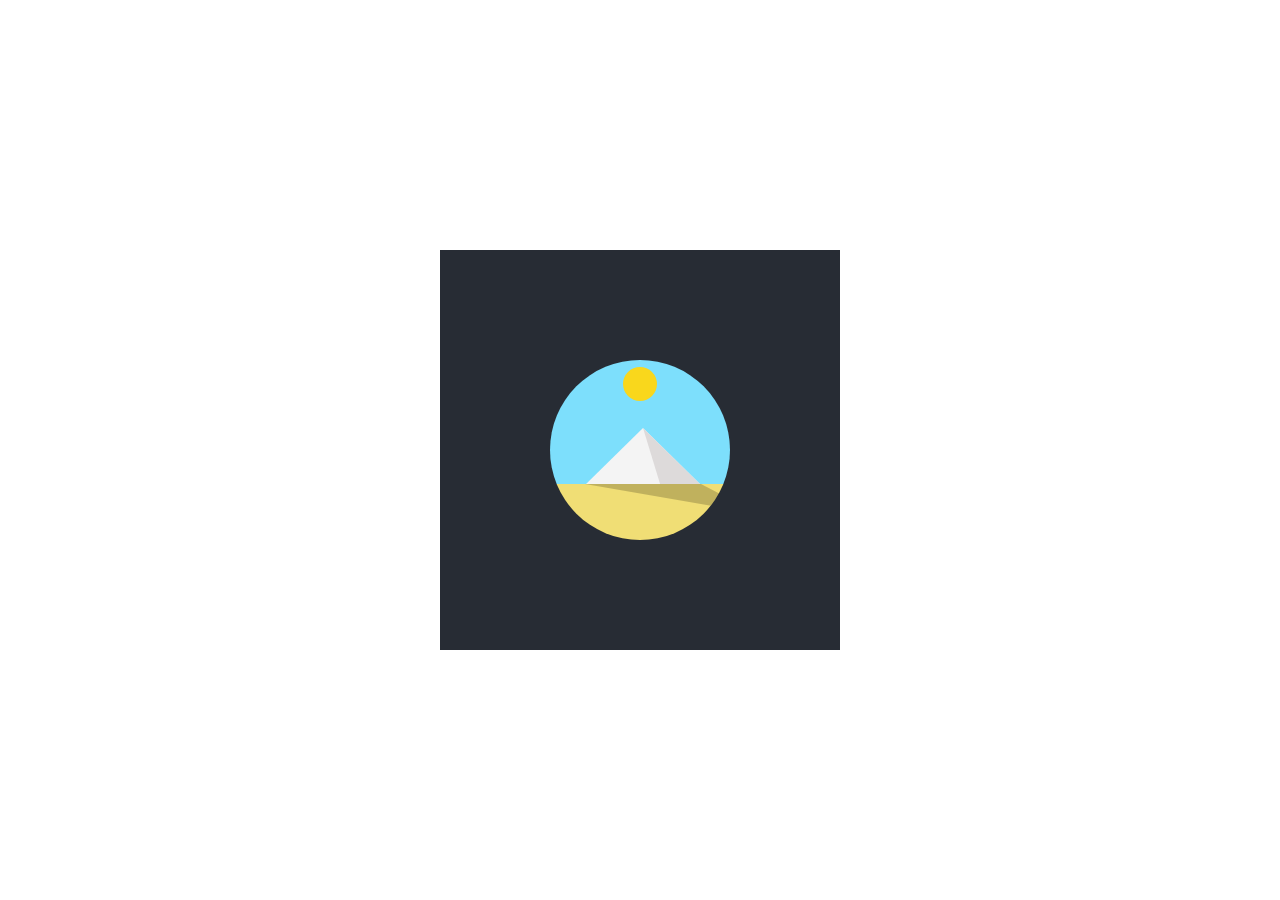
<file: day-02-sun/index.html>
<!DOCTYPE html>
<html lang="en">
<head>
    <meta charset="UTF-8">
    <meta name="viewport" content="width=device-width, initial-scale=1.0">

    <link rel="stylesheet" href="style.css">
    <title>Sun</title>
</head>
<body>
    <div class="frame">
        <div class="center">
            <div class="sky"></div>
            <div class="sun"></div>
            <div class="side-left"></div>
            <div class="side-right"></div>
            <div class="shadow"></div>
            <div class="sand"></div>
        </div>
    </div>
</body>
</html>
</file>
<file: day-02-sun/style.css>
* {
    margin: 0;
    padding: 0;
    box-sizing: border-box;
}

body { 
    display: flex;
    align-items: center;
    justify-content: center;
    width: 100vw;
    height: 100vh;
}

.frame { 
    background-color: #272C34;
    width: 400px;
    height: 400px;
    display: flex;
    justify-content: center;
    align-items: center;
}

.center { 
    position: relative;
    width: 180px;
    height: 180px;
    border-radius: 50%;
    overflow: hidden;
}

.sky { 
    position: absolute;
    z-index: 0;
    top: 0;
    left: 0;
    right: 0;
    background-color: #7DDFFC;
    height: 124px;
    animation: sky 4s cubic-bezier(0.4, 0, 0.49, 1) infinite;
}

.sun {
    background-color: #f9d71c;
    top: 7px;
    left: 73px;
    width: 34px;
    height: 34px;
    border-radius: 50%;
    position: absolute;
    transform-origin: 50% 400%;
    animation: sun 4s cubic-bezier(0.4, 0, 0.49, 1) infinite;
}

.side-left { 
    position: absolute;
    top: 68px;
    left: 35px;
    height: 57px;
    width: 116px;
    clip-path: polygon(50% 0%, 100% 100%, 0% 100%);
    background-color: #F4F4F4;
    animation: pyramide-left 4s cubic-bezier(0.4, 0, 0.49, 1) infinite;
}

.side-right { 
    position: absolute;
    top: 68px;
    left: 93px;
    height: 57px;
    width: 58px;
    background-color: #DDDADA;
    clip-path: polygon(30% 100%, 100% 100%, 0% 0%);
    animation: pyramide-right 4s cubic-bezier(0.4, 0, 0.49, 1) infinite;
}

.shadow {
    z-index: 2;
    background-color: rgba(0,0,0, 0.2);
    height: 30px;
    width: 360px;
    position: absolute;
    top: 124px;
    left: -80px;
    clip-path: polygon(115px 0, 231px 0, 80% 100%);
    transform-origin: 50% 0%;
    animation: shadow 4s cubic-bezier(0.4, 0, 0.49, 1) infinite;
}

.sand { 
    background-color: #F0DE75;
    height: 56px;
    position: absolute;
    left: 0;
    right: 0;
    bottom: 0;
    animation: sand 4s cubic-bezier(0.4, 0, 0.49, 1) infinite;
}

@keyframes sky { 
    0% {
        background-color: #272C34;
    }
    30% {
        background-color: #7DDFFC;
    }
    70% {
        background-color: #7DDFFC;
    }
    100% {
        background-color: #272C34;
    }
}

@keyframes sun {
    0% {
        background-color: #F57209;
        transform: rotate(-70deg)
    }
    30% {
        background-color: #ffef00;
        transform: rotate(-28deg)
    }
    70% {
        background-color: #ffef00;
    }
    100% {
        background-color: #F57209;
        transform: rotate(70deg);
    }
}

@keyframes pyramide-left { 
    0% {
        background: #272C34;
    }
    30% {
        background: #F4F4F4;
    }
    70% {
        background: #DDDADA;
    }
    100% {
        background: #272C34;
    }
}

@keyframes pyramide-right { 
    0% {
        background: #272C34;
    }
    30% {
        background: #DDDADA;
    }
    70% {
        background: #F4F4F4;
    }
    100% {
        background: #272C34;
    }
}

@keyframes shadow { 
    0% {
        transform: scaleY(0);
        clip-path: polygon(115px 0, 231px 0, 100% 100%);
    }
    30% {
        transform: scaleY(1);
        clip-path: polygon(115px 0, 231px 0, 80% 100%);
    }
    55% {
        transform: scaleY(0.4);
    }
    75% {
        transform: scaleY(1)
    }
    100% {
        transform: scaleY(0);
        clip-path: polygon(115px 0, 213px 0, 0 100%);
    }
}

@keyframes sand { 
    0% {
        background-color: #272C34;
    }
    30% {
        background-color: #F0DE75;
    }
    70% {
        background-color: #F0DE75;
    }
    100% {
        background-color: #272C34;
    }
}
</file>
